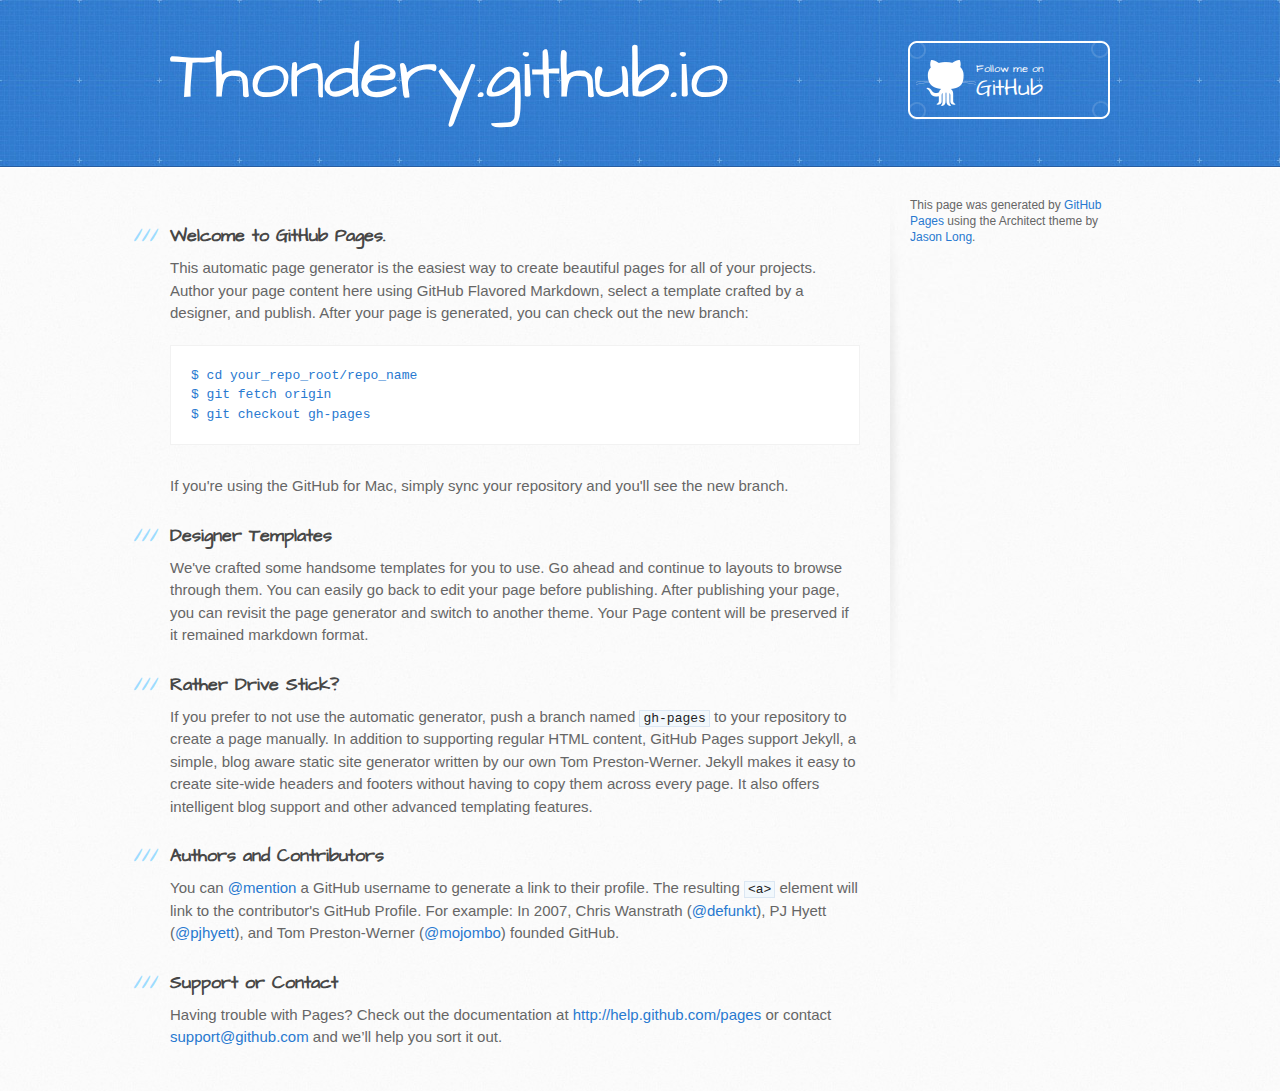
<file: index.html>
<!DOCTYPE html>
<html>
  <head>
    <meta charset='utf-8'>
    <meta http-equiv="X-UA-Compatible" content="chrome=1">
    <meta name="viewport" content="width=device-width, initial-scale=1, maximum-scale=1">
    <link href='https://fonts.googleapis.com/css?family=Architects+Daughter' rel='stylesheet' type='text/css'>
    <link rel="stylesheet" type="text/css" href="stylesheets/stylesheet.css" media="screen">
    <link rel="stylesheet" type="text/css" href="stylesheets/pygment_trac.css" media="screen">
    <link rel="stylesheet" type="text/css" href="stylesheets/print.css" media="print">

    <!--[if lt IE 9]>
    <script src="//html5shiv.googlecode.com/svn/trunk/html5.js"></script>
    <![endif]-->

    <title>Thondery.github.io by thondery</title>
  </head>

  <body>
    <header>
      <div class="inner">
        <h1>Thondery.github.io</h1>
        <h2></h2>
        <a href="https://github.com/thondery" class="button"><small>Follow me on</small>GitHub</a>
      </div>
    </header>

    <div id="content-wrapper">
      <div class="inner clearfix">
        <section id="main-content">
          <h3>
<a name="welcome-to-github-pages" class="anchor" href="#welcome-to-github-pages"><span class="octicon octicon-link"></span></a>Welcome to GitHub Pages.</h3>

<p>This automatic page generator is the easiest way to create beautiful pages for all of your projects. Author your page content here using GitHub Flavored Markdown, select a template crafted by a designer, and publish. After your page is generated, you can check out the new branch:</p>

<pre><code>$ cd your_repo_root/repo_name
$ git fetch origin
$ git checkout gh-pages
</code></pre>

<p>If you're using the GitHub for Mac, simply sync your repository and you'll see the new branch.</p>

<h3>
<a name="designer-templates" class="anchor" href="#designer-templates"><span class="octicon octicon-link"></span></a>Designer Templates</h3>

<p>We've crafted some handsome templates for you to use. Go ahead and continue to layouts to browse through them. You can easily go back to edit your page before publishing. After publishing your page, you can revisit the page generator and switch to another theme. Your Page content will be preserved if it remained markdown format.</p>

<h3>
<a name="rather-drive-stick" class="anchor" href="#rather-drive-stick"><span class="octicon octicon-link"></span></a>Rather Drive Stick?</h3>

<p>If you prefer to not use the automatic generator, push a branch named <code>gh-pages</code> to your repository to create a page manually. In addition to supporting regular HTML content, GitHub Pages support Jekyll, a simple, blog aware static site generator written by our own Tom Preston-Werner. Jekyll makes it easy to create site-wide headers and footers without having to copy them across every page. It also offers intelligent blog support and other advanced templating features.</p>

<h3>
<a name="authors-and-contributors" class="anchor" href="#authors-and-contributors"><span class="octicon octicon-link"></span></a>Authors and Contributors</h3>

<p>You can <a href="https://github.com/blog/821" class="user-mention">@mention</a> a GitHub username to generate a link to their profile. The resulting <code>&lt;a&gt;</code> element will link to the contributor's GitHub Profile. For example: In 2007, Chris Wanstrath (<a href="https://github.com/defunkt" class="user-mention">@defunkt</a>), PJ Hyett (<a href="https://github.com/pjhyett" class="user-mention">@pjhyett</a>), and Tom Preston-Werner (<a href="https://github.com/mojombo" class="user-mention">@mojombo</a>) founded GitHub.</p>

<h3>
<a name="support-or-contact" class="anchor" href="#support-or-contact"><span class="octicon octicon-link"></span></a>Support or Contact</h3>

<p>Having trouble with Pages? Check out the documentation at <a href="http://help.github.com/pages">http://help.github.com/pages</a> or contact <a href="mailto:support@github.com">support@github.com</a> and we’ll help you sort it out.</p>
        </section>

        <aside id="sidebar">


          <p>This page was generated by <a href="https://pages.github.com">GitHub Pages</a> using the Architect theme by <a href="https://twitter.com/jasonlong">Jason Long</a>.</p>
        </aside>
      </div>
    </div>

  
  </body>
</html>
</file>
<file: stylesheets/pygment_trac.css>
.highlight  { background: #ffffff; }
.highlight .c { color: #999988; font-style: italic } /* Comment */
.highlight .err { color: #a61717; background-color: #e3d2d2 } /* Error */
.highlight .k { font-weight: bold } /* Keyword */
.highlight .o { font-weight: bold } /* Operator */
.highlight .cm { color: #999988; font-style: italic } /* Comment.Multiline */
.highlight .cp { color: #999999; font-weight: bold } /* Comment.Preproc */
.highlight .c1 { color: #999988; font-style: italic } /* Comment.Single */
.highlight .cs { color: #999999; font-weight: bold; font-style: italic } /* Comment.Special */
.highlight .gd { color: #000000; background-color: #ffdddd } /* Generic.Deleted */
.highlight .gd .x { color: #000000; background-color: #ffaaaa } /* Generic.Deleted.Specific */
.highlight .ge { font-style: italic } /* Generic.Emph */
.highlight .gr { color: #aa0000 } /* Generic.Error */
.highlight .gh { color: #999999 } /* Generic.Heading */
.highlight .gi { color: #000000; background-color: #ddffdd } /* Generic.Inserted */
.highlight .gi .x { color: #000000; background-color: #aaffaa } /* Generic.Inserted.Specific */
.highlight .go { color: #888888 } /* Generic.Output */
.highlight .gp { color: #555555 } /* Generic.Prompt */
.highlight .gs { font-weight: bold } /* Generic.Strong */
.highlight .gu { color: #800080; font-weight: bold; } /* Generic.Subheading */
.highlight .gt { color: #aa0000 } /* Generic.Traceback */
.highlight .kc { font-weight: bold } /* Keyword.Constant */
.highlight .kd { font-weight: bold } /* Keyword.Declaration */
.highlight .kn { font-weight: bold } /* Keyword.Namespace */
.highlight .kp { font-weight: bold } /* Keyword.Pseudo */
.highlight .kr { font-weight: bold } /* Keyword.Reserved */
.highlight .kt { color: #445588; font-weight: bold } /* Keyword.Type */
.highlight .m { color: #009999 } /* Literal.Number */
.highlight .s { color: #d14 } /* Literal.String */
.highlight .na { color: #008080 } /* Name.Attribute */
.highlight .nb { color: #0086B3 } /* Name.Builtin */
.highlight .nc { color: #445588; font-weight: bold } /* Name.Class */
.highlight .no { color: #008080 } /* Name.Constant */
.highlight .ni { color: #800080 } /* Name.Entity */
.highlight .ne { color: #990000; font-weight: bold } /* Name.Exception */
.highlight .nf { color: #990000; font-weight: bold } /* Name.Function */
.highlight .nn { color: #555555 } /* Name.Namespace */
.highlight .nt { color: #000080 } /* Name.Tag */
.highlight .nv { color: #008080 } /* Name.Variable */
.highlight .ow { font-weight: bold } /* Operator.Word */
.highlight .w { color: #bbbbbb } /* Text.Whitespace */
.highlight .mf { color: #009999 } /* Literal.Number.Float */
.highlight .mh { color: #009999 } /* Literal.Number.Hex */
.highlight .mi { color: #009999 } /* Literal.Number.Integer */
.highlight .mo { color: #009999 } /* Literal.Number.Oct */
.highlight .sb { color: #d14 } /* Literal.String.Backtick */
.highlight .sc { color: #d14 } /* Literal.String.Char */
.highlight .sd { color: #d14 } /* Literal.String.Doc */
.highlight .s2 { color: #d14 } /* Literal.String.Double */
.highlight .se { color: #d14 } /* Literal.String.Escape */
.highlight .sh { color: #d14 } /* Literal.String.Heredoc */
.highlight .si { color: #d14 } /* Literal.String.Interpol */
.highlight .sx { color: #d14 } /* Literal.String.Other */
.highlight .sr { color: #009926 } /* Literal.String.Regex */
.highlight .s1 { color: #d14 } /* Literal.String.Single */
.highlight .ss { color: #990073 } /* Literal.String.Symbol */
.highlight .bp { color: #999999 } /* Name.Builtin.Pseudo */
.highlight .vc { color: #008080 } /* Name.Variable.Class */
.highlight .vg { color: #008080 } /* Name.Variable.Global */
.highlight .vi { color: #008080 } /* Name.Variable.Instance */
.highlight .il { color: #009999 } /* Literal.Number.Integer.Long */

.type-csharp .highlight .k { color: #0000FF }
.type-csharp .highlight .kt { color: #0000FF }
.type-csharp .highlight .nf { color: #000000; font-weight: normal }
.type-csharp .highlight .nc { color: #2B91AF }
.type-csharp .highlight .nn { color: #000000 }
.type-csharp .highlight .s { color: #A31515 }
.type-csharp .highlight .sc { color: #A31515 }
</file>
<file: stylesheets/print.css>
html, body, div, span, applet, object, iframe,
h1, h2, h3, h4, h5, h6, p, blockquote, pre,
a, abbr, acronym, address, big, cite, code,
del, dfn, em, img, ins, kbd, q, s, samp,
small, strike, strong, sub, sup, tt, var,
b, u, i, center,
dl, dt, dd, ol, ul, li,
fieldset, form, label, legend,
table, caption, tbody, tfoot, thead, tr, th, td,
article, aside, canvas, details, embed, 
figure, figcaption, footer, header, hgroup, 
menu, nav, output, ruby, section, summary,
time, mark, audio, video {
  margin: 0;
  padding: 0;
  border: 0;
  font-size: 100%;
  font: inherit;
  vertical-align: baseline;
}
/* HTML5 display-role reset for older browsers */
article, aside, details, figcaption, figure, 
footer, header, hgroup, menu, nav, section {
  display: block;
}
body {
  line-height: 1;
}
ol, ul {
  list-style: none;
}
blockquote, q {
  quotes: none;
}
blockquote:before, blockquote:after,
q:before, q:after {
  content: '';
  content: none;
}
table {
  border-collapse: collapse;
  border-spacing: 0;
}
body {
  font-size: 13px;
  line-height: 1.5; 
  font-family: 'Helvetica Neue', Helvetica, Arial, serif;
  color: #000;
}

a {
  color: #d5000d;
  font-weight: bold;
}

header {
  padding-top: 35px;
  padding-bottom: 10px;
}

header h1 {
  font-weight: bold;
  letter-spacing: -1px;
  font-size: 48px;
  color: #303030;
  line-height: 1.2;
}

header h2 {
  letter-spacing: -1px;
  font-size: 24px;
  color: #aaa;
  font-weight: normal;
  line-height: 1.3;
}
#downloads {
  display: none;
}
#main_content {
  padding-top: 20px;
}

code, pre {
  font-family: Monaco, "Bitstream Vera Sans Mono", "Lucida Console", Terminal;
  color: #222;
  margin-bottom: 30px;
  font-size: 12px;
}

code {
  padding: 0 3px;
}

pre {
  border: solid 1px #ddd;
  padding: 20px;
  overflow: auto;
}
pre code {
  padding: 0;
}

ul, ol, dl {
  margin-bottom: 20px;
}


/* COMMON STYLES */

table {
  width: 100%;
  border: 1px solid #ebebeb;
}

th {
  font-weight: 500;
}

td {
  border: 1px solid #ebebeb;
  text-align: center; 
  font-weight: 300;
}

form {
  background: #f2f2f2;
  padding: 20px;
  
}


/* GENERAL ELEMENT TYPE STYLES */

h1 {
  font-size: 2.8em;
} 

h2 {
  font-size: 22px;
  font-weight: bold;
  color: #303030;
  margin-bottom: 8px;
} 

h3 {
  color: #d5000d;
  font-size: 18px;
  font-weight: bold;
  margin-bottom: 8px;
} 
 
h4 {
  font-size: 16px;
  color: #303030;
  font-weight: bold;
} 

h5 {
  font-size: 1em;
  color: #303030;
} 

h6 {
  font-size: .8em;
  color: #303030;
} 

p {
  font-weight: 300;
  margin-bottom: 20px;
}
 
a {
  text-decoration: none;
}

p a {
  font-weight: 400;
}

blockquote {
  font-size: 1.6em;
  border-left: 10px solid #e9e9e9;
  margin-bottom: 20px;
  padding: 0 0 0 30px;
}

ul li {
  list-style: disc inside;
  padding-left: 20px;
}

ol li {
  list-style: decimal inside;
  padding-left: 3px;
}

dl dd {
  font-style: italic;
  font-weight: 100;
}

footer {
  margin-top: 40px;
  padding-top: 20px;
  padding-bottom: 30px;
  font-size: 13px;
  color: #aaa;
}

footer a {
  color: #666;
}

/* MISC */
.clearfix:after {
  clear: both;
  content: '.';
  display: block;
  visibility: hidden;
  height: 0;
}

.clearfix {display: inline-block;}
* html .clearfix {height: 1%;}
.clearfix {display: block;}
</file>
<file: stylesheets/stylesheet.css>
/* http://meyerweb.com/eric/tools/css/reset/ 
   v2.0 | 20110126
   License: none (public domain)
*/
html, body, div, span, applet, object, iframe,
h1, h2, h3, h4, h5, h6, p, blockquote, pre,
a, abbr, acronym, address, big, cite, code,
del, dfn, em, img, ins, kbd, q, s, samp,
small, strike, strong, sub, sup, tt, var,
b, u, i, center,
dl, dt, dd, ol, ul, li,
fieldset, form, label, legend,
table, caption, tbody, tfoot, thead, tr, th, td,
article, aside, canvas, details, embed, 
figure, figcaption, footer, header, hgroup, 
menu, nav, output, ruby, section, summary,
time, mark, audio, video {
	margin: 0;
	padding: 0;
	border: 0;
	font-size: 100%;
	font: inherit;
	vertical-align: baseline;
}
/* HTML5 display-role reset for older browsers */
article, aside, details, figcaption, figure, 
footer, header, hgroup, menu, nav, section {
	display: block;
}
body {
	line-height: 1;
}
ol, ul {
	list-style: none;
}
blockquote, q {
	quotes: none;
}
blockquote:before, blockquote:after,
q:before, q:after {
	content: '';
	content: none;
}
table {
	border-collapse: collapse;
	border-spacing: 0;
}

/* LAYOUT STYLES */
body {
  font-size: 15px;
  line-height: 1.5; 
  background: #fafafa url(../images/body-bg.jpg) 0 0 repeat;
  font-family: 'Helvetica Neue', Helvetica, Arial, serif;
  font-weight: 400;
  color: #666;
}

a {
  color: #2879d0;
}
a:hover {
  color: #2268b2;
}

header {
  padding-top: 40px;
  padding-bottom: 40px;
  font-family: 'Architects Daughter', 'Helvetica Neue', Helvetica, Arial, serif; 
  background: #2e7bcf url(../images/header-bg.jpg) 0 0 repeat-x;
  border-bottom: solid 1px #275da1;
}

header h1 {
  letter-spacing: -1px;
  font-size: 72px;
  color: #fff;
  line-height: 1;
  margin-bottom: 0.2em;
  width: 540px;
}

header h2 {
  font-size: 26px;
  color: #9ddcff;
  font-weight: normal;
  line-height: 1.3;
  width: 540px;
  letter-spacing: 0;
}

.inner {
  position: relative;
  width: 940px;
  margin: 0 auto;
}

#content-wrapper {
  border-top: solid 1px #fff;
  padding-top: 30px;
}

#main-content {
  width: 690px;
  float: left;
}

#main-content img {
  max-width: 100%;
}

aside#sidebar {
  width: 200px;
  padding-left: 20px;
  min-height: 504px;
  float: right;
  background: transparent url(../images/sidebar-bg.jpg) 0 0 no-repeat;
  font-size: 12px;
  line-height: 1.3;
}

aside#sidebar p.repo-owner,
aside#sidebar p.repo-owner a {
  font-weight: bold;
}

#downloads {
  margin-bottom: 40px;
}

a.button {
  width: 134px;
  height: 58px;
  line-height: 1.2;
  font-size: 23px;
  color: #fff;
  padding-left: 68px;
  padding-top: 22px;
  font-family: 'Architects Daughter', 'Helvetica Neue', Helvetica, Arial, serif; 
}
a.button small {
  display: block;
  font-size: 11px;
}
header a.button {
  position: absolute;
  right: 0;
  top: 0;
  background: transparent url(../images/github-button.png) 0 0 no-repeat;
}
aside a.button {
  width: 138px;
  padding-left: 64px;
  display: block;
  background: transparent url(../images/download-button.png) 0 0 no-repeat;
  margin-bottom: 20px;
  font-size: 21px;
}

code, pre {
  font-family: Monaco, "Bitstream Vera Sans Mono", "Lucida Console", Terminal, monospace;
  color: #222;
  margin-bottom: 30px;
  font-size: 13px;
}

code {
  background-color: #f2f8fc;
  border: solid 1px #dbe7f3;
  padding: 0 3px;
}

pre {
  padding: 20px;
  background: #fff;
  text-shadow: none;
  overflow: auto;
  border: solid 1px #f2f2f2;
}
pre code {
  color: #2879d0;
  background-color: #fff;
  border: none;
  padding: 0;
}

ul, ol, dl {
  margin-bottom: 20px;
}


/* COMMON STYLES */

hr {
  height: 1px;
  line-height: 1px;
  margin-top: 1em;
  padding-bottom: 1em;
  border: none;
  background: transparent url('../images/hr.png') 0 0 no-repeat;
}

table {
  width: 100%;
  border: 1px solid #ebebeb;
}

th {
  font-weight: 500;
}

td {
  border: 1px solid #ebebeb;
  text-align: center; 
  font-weight: 300;
}

form {
  background: #f2f2f2;
  padding: 20px;
  
}


/* GENERAL ELEMENT TYPE STYLES */

#main-content h1 {
  font-family: 'Architects Daughter', 'Helvetica Neue', Helvetica, Arial, serif; 
  font-size: 2.8em;
  letter-spacing: -1px;
  color: #474747;
} 

#main-content h1:before {
  content: "/";
  color: #9ddcff;
  padding-right: 0.3em;
  margin-left: -0.9em;
}

#main-content h2 {
  font-family: 'Architects Daughter', 'Helvetica Neue', Helvetica, Arial, serif; 
  font-size: 22px;
  font-weight: bold;
  margin-bottom: 8px;
  color: #474747;
} 
#main-content h2:before {
  content: "//";
  color: #9ddcff;
  padding-right: 0.3em;
  margin-left: -1.5em;
}

#main-content h3 {
  font-family: 'Architects Daughter', 'Helvetica Neue', Helvetica, Arial, serif; 
  font-size: 18px;
  font-weight: bold;
  margin-top: 24px;
  margin-bottom: 8px;
  color: #474747;
} 
 
#main-content h3:before {
  content: "///";
  color: #9ddcff;
  padding-right: 0.3em;
  margin-left: -2em;
}

#main-content h4 {
  font-family: 'Architects Daughter', 'Helvetica Neue', Helvetica, Arial, serif; 
  font-size: 15px;
  font-weight: bold;
  color: #474747;
} 

h4:before {
  content: "////";
  color: #9ddcff;
  padding-right: 0.3em;
  margin-left: -2.8em;
}

#main-content h5 {
  font-family: 'Architects Daughter', 'Helvetica Neue', Helvetica, Arial, serif; 
  font-size: 14px;
  color: #474747;
} 
h5:before {
  content: "/////";
  color: #9ddcff;
  padding-right: 0.3em;
  margin-left: -3.2em;
}

#main-content h6 {
  font-family: 'Architects Daughter', 'Helvetica Neue', Helvetica, Arial, serif; 
  font-size: .8em;
  color: #474747;
} 
h6:before {
  content: "//////";
  color: #9ddcff;
  padding-right: 0.3em;
  margin-left: -3.7em;
}

p {
  margin-bottom: 20px;
}
 
a {
  text-decoration: none;
}

p a {
  font-weight: 400;
}

blockquote {
  font-size: 1.6em;
  border-left: 10px solid #e9e9e9;
  margin-bottom: 20px;
  padding: 0 0 0 30px;
}

ul {
  list-style: disc inside;
  padding-left: 20px;
}

ol {
  list-style: decimal inside;
  padding-left: 3px;
}

dl dd {
  font-style: italic;
  font-weight: 100;
}

footer {
  background: transparent url('../images/hr.png') 0 0 no-repeat;
  margin-top: 40px;
  padding-top: 20px;
  padding-bottom: 30px;
  font-size: 13px;
  color: #aaa;
}

footer a {
  color: #666;
}
footer a:hover {
  color: #444;
}

/* MISC */
.clearfix:after {
  clear: both;
  content: '.';
  display: block;
  visibility: hidden;
  height: 0;
}

.clearfix {display: inline-block;}
* html .clearfix {height: 1%;}
.clearfix {display: block;}

/* #Media Queries
================================================== */

/* Smaller than standard 960 (devices and browsers) */
@media only screen and (max-width: 959px) {}

/* Tablet Portrait size to standard 960 (devices and browsers) */
@media only screen and (min-width: 768px) and (max-width: 959px) {
  .inner {
    width: 740px;
  }
  header h1, header h2 {
    width: 340px;
  }
  header h1 {
    font-size: 60px;
  }
  header h2 {
    font-size: 30px;
  }
  #main-content {
    width: 490px;
  }
  #main-content h1:before,
  #main-content h2:before,
  #main-content h3:before,
  #main-content h4:before,
  #main-content h5:before,
  #main-content h6:before {
    content: none;
    padding-right: 0;
    margin-left: 0;
  }
}

/* All Mobile Sizes (devices and browser) */
@media only screen and (max-width: 767px) {
  .inner {
    width: 93%;
  }
  header {
    padding: 20px 0;
  }
  header .inner {
    position: relative;
  }
  header h1, header h2 {
    width: 100%;
  }
  header h1 {
    font-size: 48px;
  }
  header h2 {
    font-size: 24px;
  }
  header a.button {
    background-image: none;
    width: auto;
    height: auto;
    display: inline-block;
    margin-top: 15px;
    padding: 5px 10px;
    position: relative;
    text-align: center;
    font-size: 13px;
    line-height: 1;
    background-color: #9ddcff;
    color: #2879d0;
    -moz-border-radius: 5px;
    -webkit-border-radius: 5px;                     
    border-radius: 5px;    
  }
  header a.button small {
    font-size: 13px;
    display: inline;
  }
  #main-content,
  aside#sidebar {
    float: none;
    width: 100% ! important;
  }
  aside#sidebar {
    background-image: none;
    margin-top: 20px;
    border-top: solid 1px #ddd;
    padding: 20px 0;
    min-height: 0;
  }
  aside#sidebar a.button {
    display: none;
  }
  #main-content h1:before,
  #main-content h2:before,
  #main-content h3:before,
  #main-content h4:before,
  #main-content h5:before,
  #main-content h6:before {
    content: none;
    padding-right: 0;
    margin-left: 0;
  }
}

/* Mobile Landscape Size to Tablet Portrait (devices and browsers) */
@media only screen and (min-width: 480px) and (max-width: 767px) {}

/* Mobile Portrait Size to Mobile Landscape Size (devices and browsers) */
@media only screen and (max-width: 479px) {}
</file>
